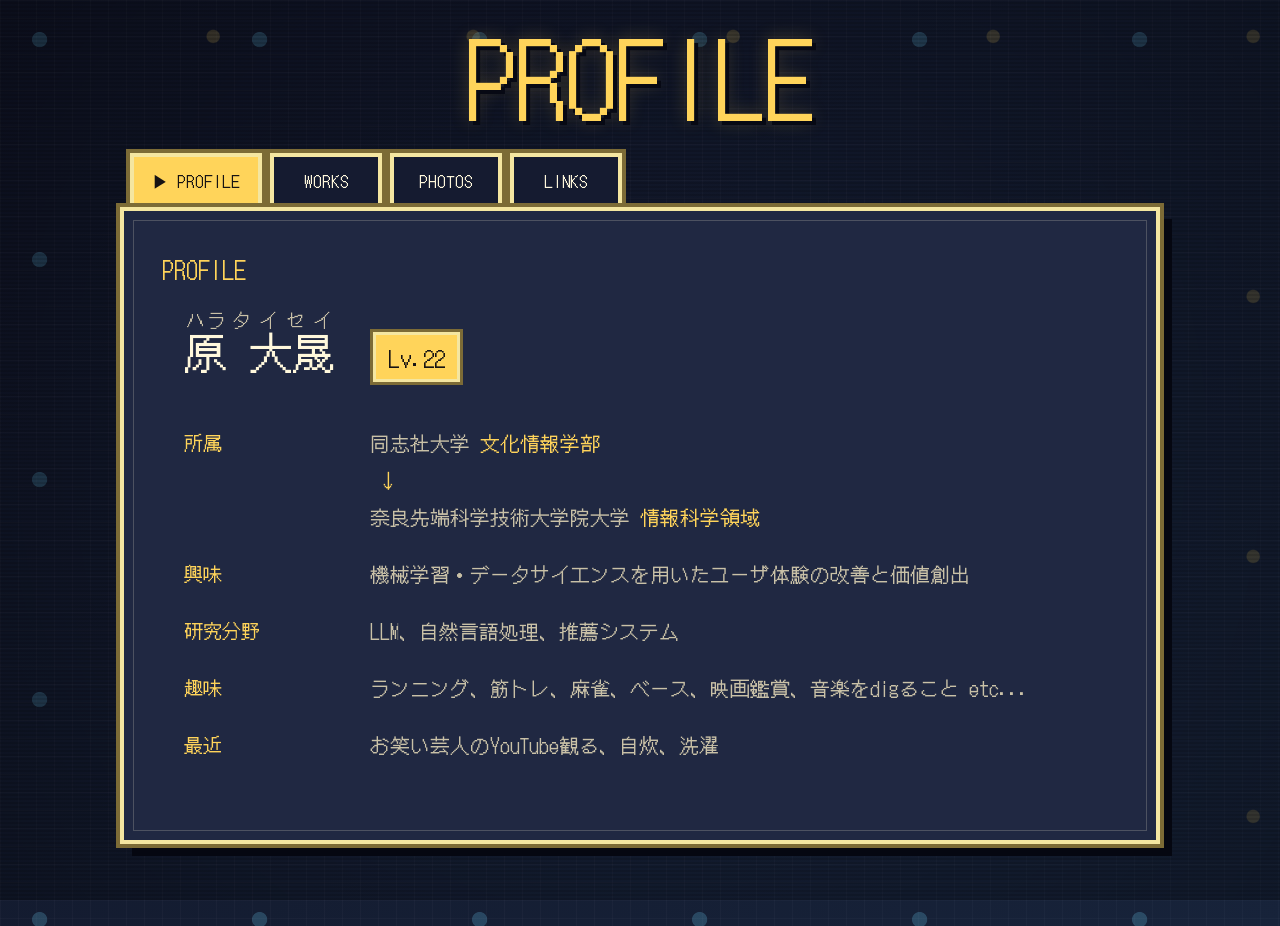
<file: index.html>
<!DOCTYPE html>
<html lang="ja">

<head>
  <meta charset="UTF-8">
  <meta name="viewport" content="width=device-width, initial-scale=1.0">

  <script async src="https://www.googletagmanager.com/gtm.js?id=GTM-5RK7FWWD"></script>
  <script>
    window.dataLayer = window.dataLayer || [];
    function gtag(){dataLayer.push(arguments);}
    gtag('js', new Date());
  </script>

  <title>原 大晟 (Taisei Hara) | NAIST</title>

  <meta name="description"
        content="原 大晟（Taisei Hara）の個人サイト。奈良先端科学技術大学院大学（NAIST）所属。機械学習、自然言語処理、LLM、推薦システムの研究や学会発表、開発実績を紹介。">

  <link rel="canonical"
        href="https://harataisei27.github.io/profile-site/">

  <link rel="stylesheet" href="style.css">
</head>

<body>
  <main class="page">
    <h1>PROFILE</h1>

    <nav class="tabs" aria-label="ページ内メニュー">
      <button class="tab-button is-active" type="button" data-tab="profile">PROFILE</button>
      <button class="tab-button" type="button" data-tab="works">WORKS</button>
      <button class="tab-button" type="button" data-tab="photos">PHOTOS</button>
      <button class="tab-button" type="button" data-tab="links">LINKS</button>
    </nav>

    <section id="profile" class="panel is-active" aria-labelledby="profile-heading">
      <h2 id="profile-heading">PROFILE</h2>

      <div class="name-block">
        <p class="name-ja">
          <ruby>
            原<rt>ハラ</rt>
            大晟<rt>タイセイ</rt>
          </ruby>
          <span class="level-badge">Lv.22</span>
        </p>
      </div>

      <dl class="profile-list">
        <div>
          <dt>所属</dt>
          <dd class="education-vertical">
            <span>
              同志社大学
              <a class="profile-link" href="https://www.cis.doshisha.ac.jp/" target="_blank" rel="noopener noreferrer">
                文化情報学部
              </a>
            </span>
            <span class="education-arrow">↓</span>
            <span>
              奈良先端科学技術大学院大学
              <a class="profile-link" href="https://isw3.naist.jp/home-ja.html" target="_blank" rel="noopener noreferrer">
                情報科学領域
              </a>
            </span>
          </dd>
        </div>

        <div>
          <dt>興味</dt>
          <dd>機械学習・データサイエンスを用いたユーザ体験の改善と価値創出</dd>
        </div>

        <div>
          <dt>研究分野</dt>
          <dd>LLM、自然言語処理、推薦システム</dd>
        </div>

        <div>
          <dt>趣味</dt>
          <dd>ランニング、筋トレ、麻雀、ベース、映画鑑賞、音楽をdigること etc...</dd>
        </div>

        <div>
          <dt>最近</dt>
          <dd>お笑い芸人のYouTube観る、自炊、洗濯</dd>
        </div>
      </dl>
    </section>

    <section id="works" class="panel" aria-labelledby="works-heading" hidden>
      <h2 id="works-heading">WORKS</h2>

      <div class="works-block">
        <h3>国内会議論文</h3>
        <ul class="works-list">
          <li>
            原 大晟, 吉丸 直希, 波多野 賢治:
            「Attention Head 間の共有構造を考慮したグループ単位の介入による LLM の迎合現象抑制」,
            言語処理学会第32回年次大会発表論文集, March 2026.
            <span class="work-links">
              <a class="work-link" href="https://www.anlp.jp/proceedings/annual_meeting/2026/" target="_blank" rel="noopener noreferrer">link ↗</a>
              <a class="work-link" href="https://www.anlp.jp/proceedings/annual_meeting/2026/pdf_dir/B3-11.pdf" target="_blank" rel="noopener noreferrer">PDF ↗</a>
            </span>
          </li>
        </ul>
      </div>

      <div class="works-block">
        <h3>口頭発表・コンペティション・その他業績</h3>
        <ul class="works-list">
          <li>
            原 大晟, 森岡 葵子, 吉丸 直希:
            「ポリミル：国会の議論見える化アプリの提案」,
            DDASH Hacks 2025, February 2026.
            <strong>Excellence Award 受賞</strong>
            <span class="work-links">
              <a class="work-link" href="https://www.cis.doshisha.ac.jp/news/2026042501/" target="_blank" rel="noopener noreferrer">link ↗</a>
            </span>
          </li>

          <li>
            原 大晟:
            「言語モデルの迎合現象を抑制するための追加学習に関する研究」,
            2025年度同志社大学文化情報学会学生ポスター発表会, January 2026.
            <strong>優秀賞 受賞</strong>
            <span class="work-links">
              <a class="work-link" href="https://www.milcis.doshisha.ac.jp/publications/paper/811/" target="_blank" rel="noopener noreferrer">link ↗</a>
            </span>
          </li>
        </ul>
      </div>

      <div class="works-block">
        <h3>卒業論文</h3>
        <ul class="works-list">
          <li>
            原 大晟:
            「言語モデルの迎合現象を抑制するための追加学習に関する研究」,
            2025年度 同志社大学文化情報学部文化情報学科 卒業論文, January 2026.
            <span class="work-links">
              <a class="work-link" href="https://www.milcis.doshisha.ac.jp/publications/paper/823/" target="_blank" rel="noopener noreferrer">link ↗</a>
            </span>
          </li>
        </ul>
      </div>
    </section>

    <section id="photos" class="panel" aria-labelledby="photos-heading" hidden>
      <h2 id="photos-heading">PHOTOS</h2>

      <figure class="photo-item">
        <img src="assets/Playing.jpg" alt="ベースを演奏している写真">
        <figcaption>ベースを弾くのが好き。</figcaption>
      </figure>

      <figure class="photo-item">
        <img src="assets/travel.jpg" alt="旅行先で撮影した写真">
        <figcaption>旅行好き。でもお金は無い。</figcaption>
      </figure>

      <figure class="photo-item">
        <img src="assets/night_view.jpg" alt="夜景の写真">
        <figcaption>夜景。時間があればまた行きたい。</figcaption>
      </figure>

      <figure class="photo-item">
        <img src="assets/cat.jpeg" alt="実家の猫の写真">
        <figcaption>圧倒的猫派。</figcaption>
      </figure>
    </section>

    <section id="links" class="panel" aria-labelledby="links-heading" hidden>
      <h2 id="links-heading">LINKS</h2>

      <ul class="link-list portal-list">
        <li>
          <a href="https://github.com/HaraTaisei27" target="_blank" rel="noopener noreferrer">
            <span class="portal-mark">&gt;</span>
            <span>GitHub</span>
          </a>
        </li>
        <li>
          <a href="https://sociocom.naist.jp/" target="_blank" rel="noopener noreferrer">
            <span class="portal-mark">&gt;</span>
            <span>Lab / University</span>
          </a>
        </li>
        <li>
          <a href="mailto:example@example.com">
            <span class="portal-mark">&gt;</span>
            <span>Mail</span>
          </a>
        </li>
      </ul>
    </section>
  </main>

  <script src="script.js"></script>
</body>
</html>
</file>
<file: style.css>
@import url("https://fonts.googleapis.com/css2?family=DotGothic16&display=swap");

:root {
  --bg: #101426;
  --bg-2: #17233a;
  --panel: #202842;
  --panel-dark: #151b30;
  --border: #f4e6a1;
  --border-dark: #7c6b36;
  --text: #fff8dc;
  --muted: #c9c1a7;
  --gold: #ffd45a;
  --cyan: #70d7ff;
  --shadow: #050711;
}

* {
  box-sizing: border-box;
}

body {
  min-height: 100vh;
  margin: 0;
  color: var(--text);
  background:
    linear-gradient(rgba(255, 255, 255, 0.025) 1px, transparent 1px),
    linear-gradient(90deg, rgba(255, 255, 255, 0.025) 1px, transparent 1px),
    radial-gradient(circle at 18% 18%, rgba(112, 215, 255, 0.22) 0 0.45rem, transparent 0.5rem),
    radial-gradient(circle at 82% 14%, rgba(255, 212, 90, 0.2) 0 0.38rem, transparent 0.45rem),
    linear-gradient(145deg, var(--bg), var(--bg-2));
  background-size: 18px 18px, 18px 18px, 220px 220px, 260px 260px, auto;
  font-family: "DotGothic16", "Courier New", "Hiragino Sans", "Yu Gothic", Meiryo, monospace;
  line-height: 1.8;
}

body::before {
  position: fixed;
  inset: 0;
  z-index: -1;
  background:
    linear-gradient(transparent 50%, rgba(0, 0, 0, 0.12) 50%),
    radial-gradient(circle at center, transparent 0, rgba(0, 0, 0, 0.28) 100%);
  background-size: 100% 4px, auto;
  content: "";
  pointer-events: none;
}

.page {
  width: min(1040px, calc(100% - 32px));
  margin: 26px auto 48px;
}

h1 {
  margin: 0 0 18px;
  color: var(--gold);
  text-align: center;
  font-size: clamp(3rem, 10vw, 6.2rem);
  font-weight: 400;
  line-height: 1;
  text-shadow:
    4px 4px 0 #070914,
    0 0 18px rgba(255, 212, 90, 0.25);
}

h2 {
  margin: 0 0 20px;
  color: var(--gold);
  font-size: 1.45rem;
  font-weight: 400;
}

.tabs {
  display: flex;
  align-items: flex-end;
  gap: 8px;
  padding: 10px 10px 0;
}

.tab-button {
  min-width: 112px;
  min-height: 48px;
  padding: 10px 18px;
  border: 4px solid var(--border);
  border-bottom: 0;
  color: var(--text);
  background: var(--panel-dark);
  box-shadow: 0 0 0 4px var(--border-dark);
  cursor: pointer;
  font: inherit;
  font-size: 1.04rem;
}

.tab-button:hover,
.tab-button:focus-visible,
.tab-button.is-active {
  color: #161313;
  background: var(--gold);
}

.tab-button.is-active::before {
  content: "▶ ";
}

.panel {
  position: relative;
  min-height: 620px;
  margin-top: 0;
  padding: clamp(24px, 5vw, 38px);
  border: 4px solid var(--border);
  background: var(--panel);
  box-shadow:
    0 0 0 4px var(--border-dark),
    12px 12px 0 var(--shadow);
}

.panel::before {
  position: absolute;
  inset: 9px;
  border: 1px solid rgba(255, 248, 220, 0.2);
  content: "";
  pointer-events: none;
}

.panel[hidden] {
  display: none;
}

.panel.is-active {
  animation: panelFade 0.24s ease;
}

@keyframes panelFade {
  from {
    opacity: 0;
    transform: translateY(6px);
  }

  to {
    opacity: 1;
    transform: translateY(0);
  }
}

.name-block {
  margin: 6px 0 30px 22px;
}

.name-ja {
  margin: 0;
  color: var(--text);
  font-size: clamp(1.7rem, 5vw, 2.7rem);
}

.name-ja ruby {
  ruby-position: over;
}

.name-ja rt {
  color: var(--muted);
  font-size: 0.42em;
  letter-spacing: 0;
}

.level-badge {
  display: inline-block;
  margin-left: 16px;
  padding: 2px 12px;
  border: 3px solid var(--border);
  color: #161313;
  background: var(--gold);
  box-shadow: 0 0 0 3px var(--border-dark);
  font-size: clamp(1rem, 3vw, 1.4rem);
  vertical-align: middle;
}

.profile-list {
  display: grid;
  gap: 12px;
  margin: 26px 0 34px 22px;
  padding: 0;
}

.profile-list div {
  display: grid;
  grid-template-columns: 10.5rem minmax(0, 1fr);
  gap: 18px;
  padding: 5px 0;
}

.profile-list dt {
  color: var(--gold);
  font-size: 1.18rem;
}

.profile-list dd {
  margin: 0;
  color: var(--muted);
  font-size: 1.22rem;
}

a {
  color: var(--gold);
  text-decoration: none;
}

a:hover,
a:focus-visible {
  text-decoration: underline;
}

.profile-link {
  color: var(--gold);
}

.education-vertical {
  display: grid;
  gap: 2px;
}

.education-arrow {
  color: var(--gold);
  padding-left: 0.5rem;
}

.works-block {
  margin: 0 0 28px 22px;
}

.works-block h3 {
  margin: 0 0 10px;
  color: var(--gold);
  font-size: 1.18rem;
  font-weight: 400;
}

.works-list {
  display: grid;
  gap: 14px;
  margin: 0;
  padding-left: 1.4rem;
  color: var(--muted);
  font-size: 1.05rem;
}

.works-list li {
  padding-left: 4px;
}

.works-list strong {
  color: var(--gold);
  font-weight: 400;
}

.work-links {
  display: inline-flex;
  gap: 8px;
  margin-left: 8px;
  vertical-align: middle;
}

.work-link {
  display: inline-flex;
  align-items: center;
  padding: 1px 8px;
  border: 1px solid var(--border);
  color: var(--gold);
  background: rgba(255, 212, 90, 0.06);
  text-decoration: none;
  font-size: 0.92rem;
  line-height: 1.5;
  transition:
    background 0.16s ease,
    color 0.16s ease,
    box-shadow 0.16s ease;
}

.work-link:hover,
.work-link:focus-visible {
  color: #161313;
  background: var(--gold);
  box-shadow: 0 0 10px rgba(255, 212, 90, 0.2);
  text-decoration: none;
}

.photo-item {
  margin: 0 0 34px 22px;
  transition: transform 0.2s ease;
}

.photo-item:hover {
  transform: translateY(-4px);
}

.photo-item img,
.photo-placeholder {
  display: block;
  width: min(520px, 100%);
  aspect-ratio: 4 / 3;
  border: 4px solid var(--border);
  background: #0d1020;
  box-shadow: 0 0 0 4px var(--border-dark);
  object-fit: cover;
  transition:
    transform 0.2s ease,
    box-shadow 0.2s ease;
}

.photo-item:hover img {
  transform: scale(1.01);
  box-shadow:
    0 0 0 4px var(--border-dark),
    0 0 18px rgba(255, 212, 90, 0.24);
}

.photo-placeholder {
  display: grid;
  place-items: center;
  color: var(--gold);
  font-size: 1.7rem;
  text-shadow: 3px 3px 0 #070914;
}

figcaption {
  max-width: 620px;
  margin-top: 14px;
  color: var(--muted);
}

.photo-item:hover figcaption {
  color: var(--text);
}

.link-list {
  display: grid;
  gap: 14px;
  margin: 20px 0 0 22px;
  padding-left: 24px;
  color: var(--muted);
  font-size: 1.12rem;
}

.portal-list {
  padding-left: 0;
  list-style: none;
}

.portal-list a {
  display: inline-flex;
  align-items: center;
  gap: 10px;
  min-width: 220px;
  padding: 10px 16px;
  border: 3px solid var(--border);
  color: var(--gold);
  background: var(--panel-dark);
  box-shadow: 0 0 0 3px var(--border-dark);
  text-decoration: none;
  transition:
    transform 0.18s ease,
    background 0.18s ease,
    box-shadow 0.18s ease;
}

.portal-list a:hover,
.portal-list a:focus-visible {
  transform: translateX(5px);
  color: #161313;
  background: var(--gold);
  box-shadow:
    0 0 0 3px var(--border-dark),
    0 0 16px rgba(255, 212, 90, 0.26);
  text-decoration: none;
}

.portal-mark {
  color: inherit;
}

@media (max-width: 620px) {
  .page {
    width: min(100% - 18px, 1040px);
    margin-top: 14px;
  }

  .tabs {
    gap: 4px;
    overflow-x: auto;
    padding-left: 0;
  }

  .tab-button {
    min-width: 92px;
    min-height: 44px;
    padding: 8px 12px;
    border-width: 4px;
    font-size: 0.95rem;
  }

  .panel {
    min-height: 560px;
    padding: 20px 18px;
  }

  .name-block,
  .profile-list,
  .works-block,
  .photo-item,
  .link-list {
    margin-left: 10px;
  }

  .profile-list div {
    grid-template-columns: 1fr;
    gap: 4px;
  }

  .works-list {
    padding-left: 1.2rem;
    font-size: 0.98rem;
  }

  .work-links {
    display: flex;
    flex-wrap: wrap;
    margin: 8px 0 0;
  }
}
</file>
